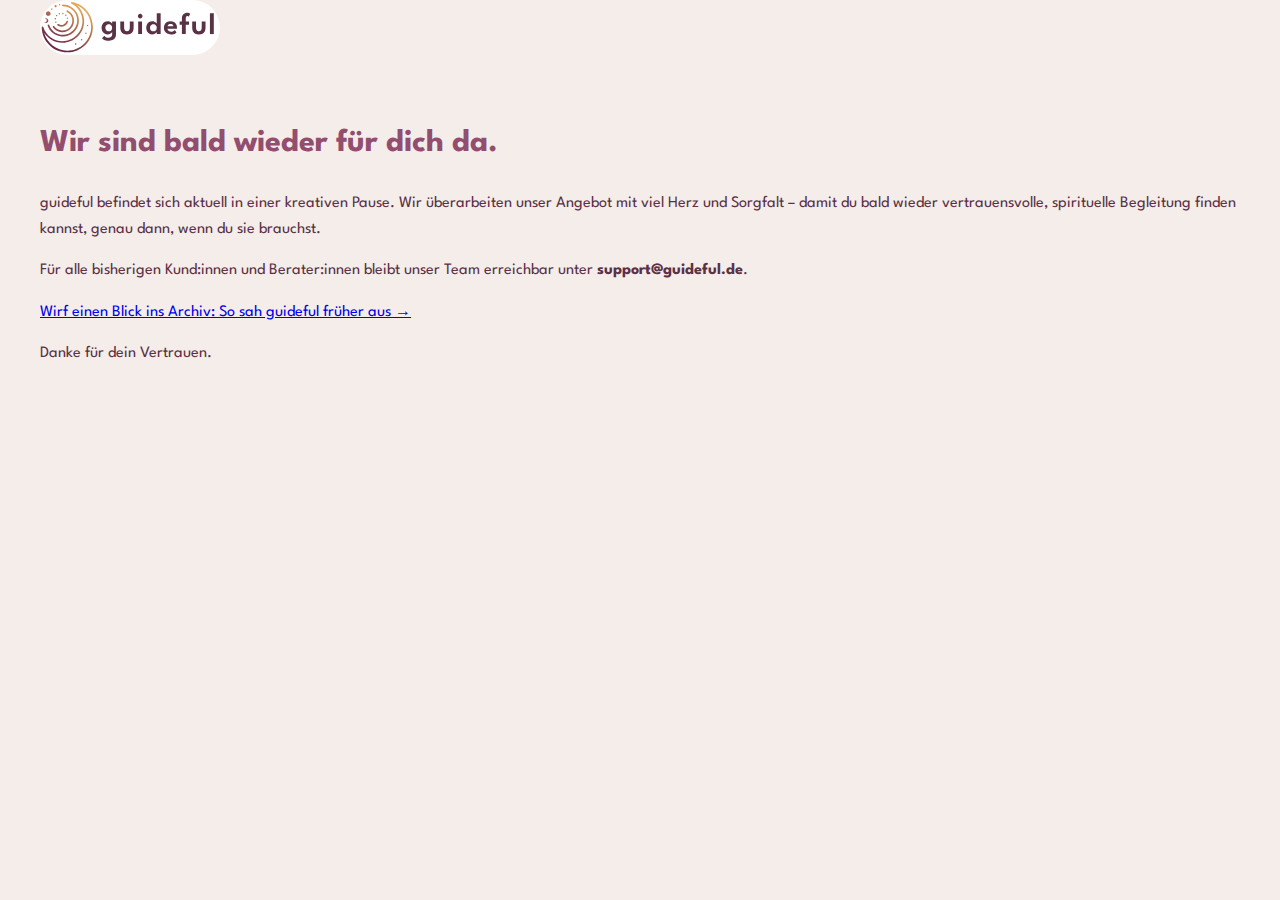
<file: index.html>
<!DOCTYPE html>
<html lang="de">
<head>
    <meta charset="UTF-8">
    <meta name="viewport" content="width=device-width, initial-scale=1.0">
    <title>guideful – Wir sind bald wieder für dich da</title>
    <link rel="stylesheet" href="style.css">
</head>
<body>
    <div class="container">
        <img src="Logo-Wortmarke.svg" alt="guideful Logo" class="logo" />
        <h1>Wir sind bald wieder für dich da.</h1>
        <p>guideful befindet sich aktuell in einer kreativen Pause. Wir überarbeiten unser Angebot mit viel Herz und Sorgfalt – damit du bald wieder vertrauensvolle, spirituelle Begleitung finden kannst, genau dann, wenn du sie brauchst.</p>
        <p>Für alle bisherigen Kund:innen und Berater:innen bleibt unser Team erreichbar unter <strong>support@guideful.de</strong>.</p>
        <div class="footer-link">
            <a href="legacy.html">Wirf einen Blick ins Archiv: So sah guideful früher aus →</a>
        </div>
        <p>Danke für dein Vertrauen.</p>
    </div>
</body>
</html>
</file>
<file: style.css>
@import url('https://fonts.googleapis.com/css2?family=League+Spartan:wght@400;700&display=swap');

body {
    margin: 0;
    padding: 0;
    font-family: 'League Spartan', sans-serif;
    background-color: #f4edea;
    color: #5a3145;
    line-height: 1.6;
}

.main-content {
    min-height: 100vh;
    padding: 2rem 0;
}

.container {
    max-width: 1200px;
    margin: 0 auto;
    padding: 0 2rem;
}

.archive-header {
    text-align: center;
    padding: 3rem 2rem;
    background: linear-gradient(135deg, #924d6f 0%, #5a3145 100%);
    color: white;
    margin-bottom: 3rem;
}

.archive-logo {
    width: 200px;
    height: auto;
    margin-bottom: 1.5rem;
    filter: brightness(0) invert(1);
}

.archive-header h1 {
    font-size: 2.5rem;
    font-weight: 700;
    margin-bottom: 0.5rem;
    color: white;
}

.archive-subline {
    font-size: 1.2rem;
    opacity: 0.9;
    margin: 0;
}

.logo {
    width: 180px;
    margin-bottom: 2rem;
}

h1 {
    font-size: 2rem;
    font-weight: 700;
    color: #924d6f;
}

p {
    font-size: 1rem;
    line-height: 1.6;
    margin: 1rem 0;
}

#lightbox {
    position: fixed;
    top: 0;
    left: 0;
    width: 100%;
    height: 100%;
    background: rgba(0, 0, 0, 0.9);
    display: flex;
    justify-content: center;
    align-items: center;
    z-index: 1000;
    opacity: 0;
    visibility: hidden;
    transition: all 0.3s ease;
}

#lightbox.visible {
    opacity: 1;
    visibility: visible;
}

#lightbox-content {
    position: relative;
    max-width: 90%;
    max-height: 90%;
    display: flex;
    justify-content: center;
    align-items: center;
}

#lightbox-image {
    max-width: 100%;
    max-height: 90vh;
    border-radius: 1rem;
    box-shadow: 0 10px 40px rgba(0, 0, 0, 0.5);
}

#lightbox button {
    position: absolute;
    background: rgba(255, 255, 255, 0.9);
    color: #5a3145;
    font-size: 1.5rem;
    border: none;
    cursor: pointer;
    padding: 1rem;
    border-radius: 50%;
    width: 50px;
    height: 50px;
    display: flex;
    justify-content: center;
    align-items: center;
    transition: all 0.3s ease;
    font-weight: bold;
}

#lightbox button:hover {
    background: white;
    transform: scale(1.1);
}

#lightbox-prev {
    left: -80px;
    top: 50%;
    transform: translateY(-50%);
}

#lightbox-next {
    right: -80px;
    top: 50%;
    transform: translateY(-50%);
}

#lightbox-close {
    top: -80px;
    right: 0;
    font-size: 1.2rem;
}

.hidden {
    display: none;
}

@media (max-width: 768px) {
    .container {
        padding: 0 1rem;
    }
    
    .feature-box,
    .screenshot-section {
        padding: 2rem 1.5rem;
    }
    
    .archive-header {
        padding: 2rem 1rem;
    }
    
    .archive-header h1 {
        font-size: 2rem;
    }
    
    .gallery {
        grid-template-columns: repeat(auto-fit, minmax(200px, 1fr));
        gap: 1rem;
    }
    
    .nav-link {
        display: block;
        margin: 0.5rem 0;
    }
    
    #lightbox-prev {
        left: 10px;
    }
    
    #lightbox-next {
        right: 10px;
    }
    
    #lightbox-close {
        top: 10px;
        right: 10px;
    }
}


.nav-links {
    text-align: center;
    margin: 2rem 0;
    padding: 1.5rem;
    background: rgba(255, 255, 255, 0.8);
    border-radius: 1rem;
    backdrop-filter: blur(10px);
}

.nav-link {
    display: inline-block;
    margin: 0 1rem;
    padding: 0.8rem 1.5rem;
    color: #924d6f;
    text-decoration: none;
    background: white;
    border-radius: 0.5rem;
    box-shadow: 0 2px 10px rgba(0, 0, 0, 0.1);
    transition: all 0.3s ease;
    font-weight: 600;
}

.nav-link:hover {
    background: #924d6f;
    color: white;
    transform: translateY(-2px);
    box-shadow: 0 4px 20px rgba(146, 77, 111, 0.3);
}

.screenshot-section {
    background: white;
    border-radius: 1rem;
    padding: 3rem;
    margin-bottom: 3rem;
    box-shadow: 0 4px 20px rgba(0, 0, 0, 0.1);
}

.screenshot-section h2 {
    color: #924d6f;
    font-size: 2rem;
    text-align: center;
    margin-bottom: 2rem;
}

.gallery {
    display: grid;
    grid-template-columns: repeat(auto-fit, minmax(250px, 1fr));
    gap: 2rem;
    margin-bottom: 2rem;
}

.thumbnail {
    text-align: center;
    cursor: pointer;
    transition: all 0.3s ease;
    background: #f8f9fa;
    border-radius: 1rem;
    padding: 1rem;
    box-shadow: 0 2px 15px rgba(0, 0, 0, 0.08);
}

.thumbnail:hover {
    transform: translateY(-5px);
    box-shadow: 0 8px 30px rgba(146, 77, 111, 0.2);
}

.screenshot-thumb {
    width: 100%;
    height: 200px;
    object-fit: cover;
    border-radius: 0.5rem;
    margin-bottom: 0.8rem;
    transition: all 0.3s ease;
}

.thumbnail figcaption {
    font-size: 0.9rem;
    color: #5a3145;
    font-weight: 600;
    margin: 0;
}

.back-to-top {
    text-align: center;
    margin-top: 2rem;
}

.back-to-top a {
    display: inline-block;
    padding: 0.8rem 1.5rem;
    color: #924d6f;
    text-decoration: none;
    background: rgba(146, 77, 111, 0.1);
    border-radius: 0.5rem;
    transition: all 0.3s ease;
    font-weight: 600;
}

.back-to-top a:hover {
    background: #924d6f;
    color: white;
}
.feature-box {
    background-color: #ffffff;
    border-radius: 1rem;
    box-shadow: 0 4px 20px rgba(0, 0, 0, 0.1);
    padding: 3rem;
    margin-bottom: 3rem;
    text-align: left;
}

.feature-box h2 {
    color: #924d6f;
    font-size: 2rem;
    margin-bottom: 1.5rem;
    text-align: center;
}

.feature-box p {
    font-size: 1.1rem;
    line-height: 1.7;
    margin-bottom: 1.5rem;
    text-align: justify;
}

.techstack-section {
    margin: 2rem 0;
}

.techstack-section h3 {
    color: #924d6f;
    font-size: 1.3rem;
    margin-bottom: 1rem;
}

.tech-list {
    list-style: none;
    padding: 0;
    margin: 0;
}

.tech-list li {
    background: #f8f9fa;
    padding: 0.8rem 1.2rem;
    margin-bottom: 0.5rem;
    border-radius: 0.5rem;
    border-left: 4px solid #924d6f;
}

.feature-box ul:not(.tech-list) {
    padding-left: 1.5rem;
    margin-bottom: 2rem;
}

.feature-box li:not(.tech-list li) {
    margin-bottom: 0.8rem;
    line-height: 1.6;
}
</file>
